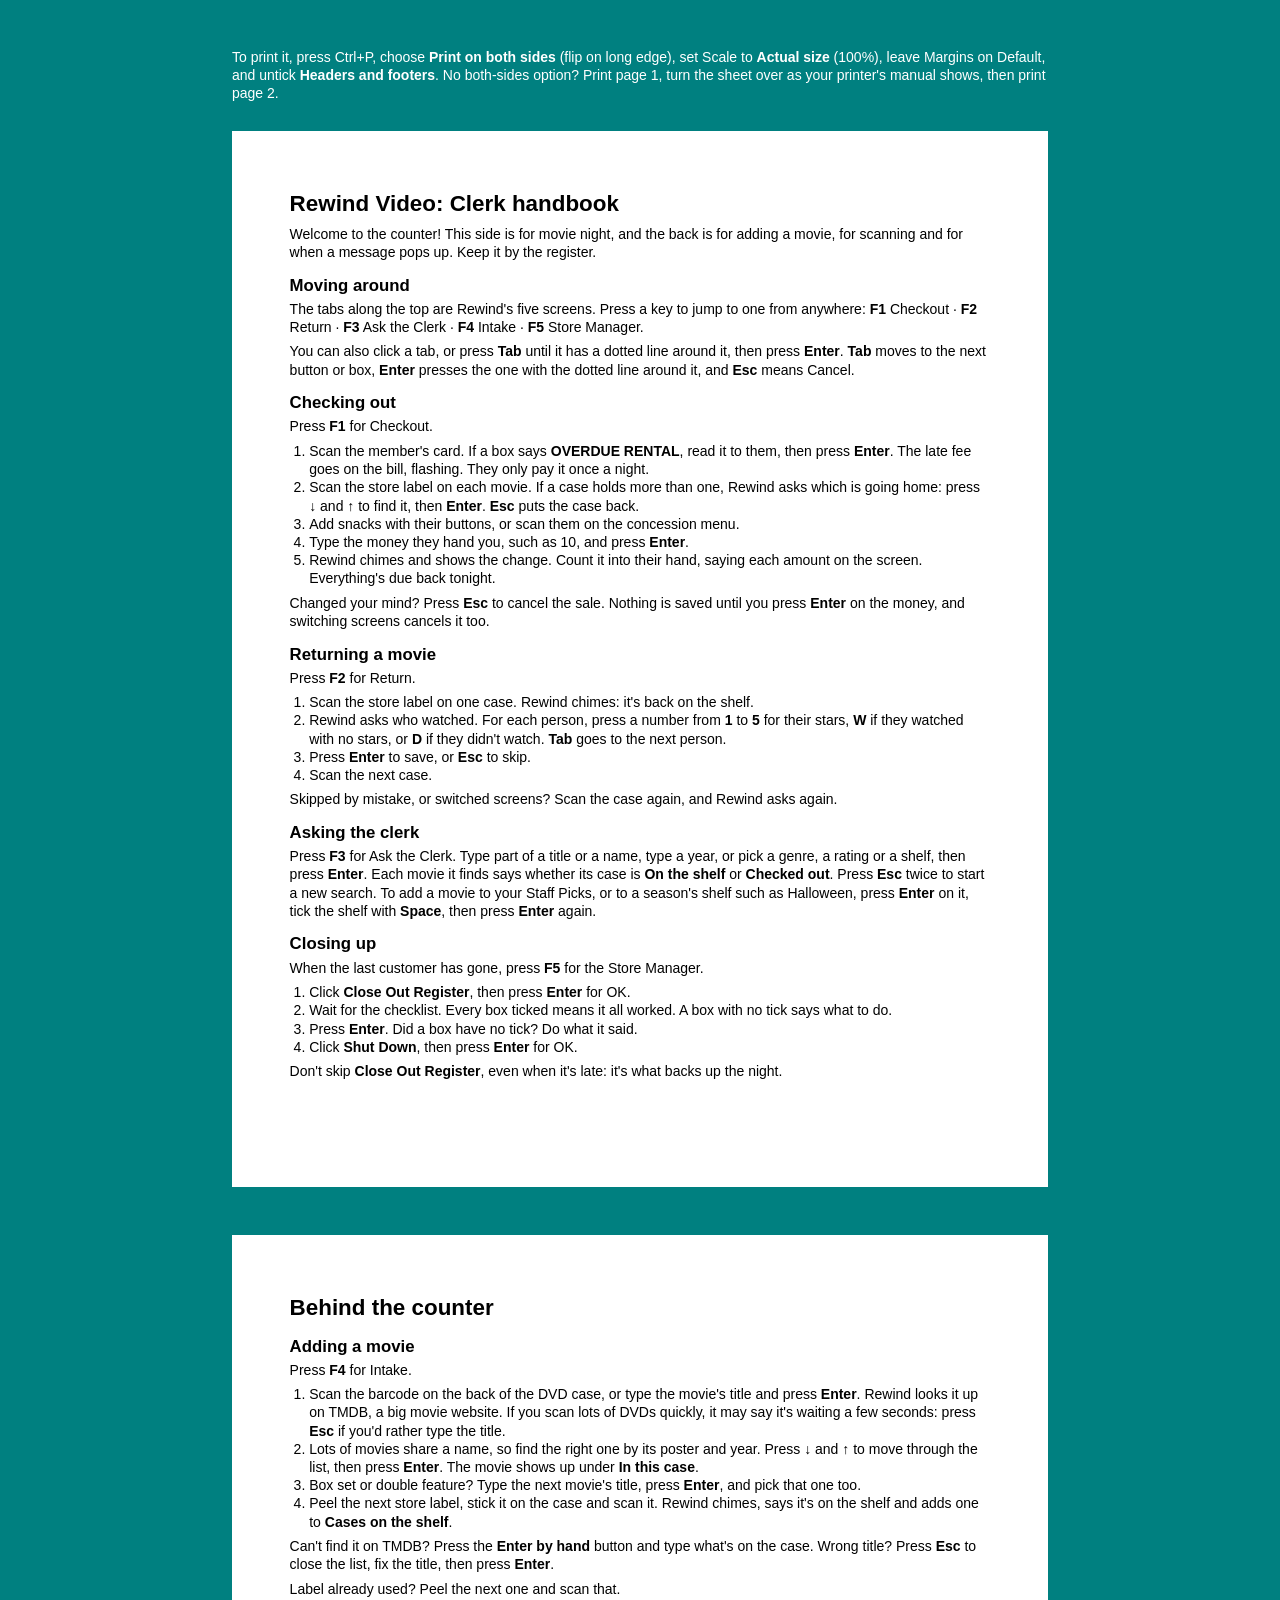
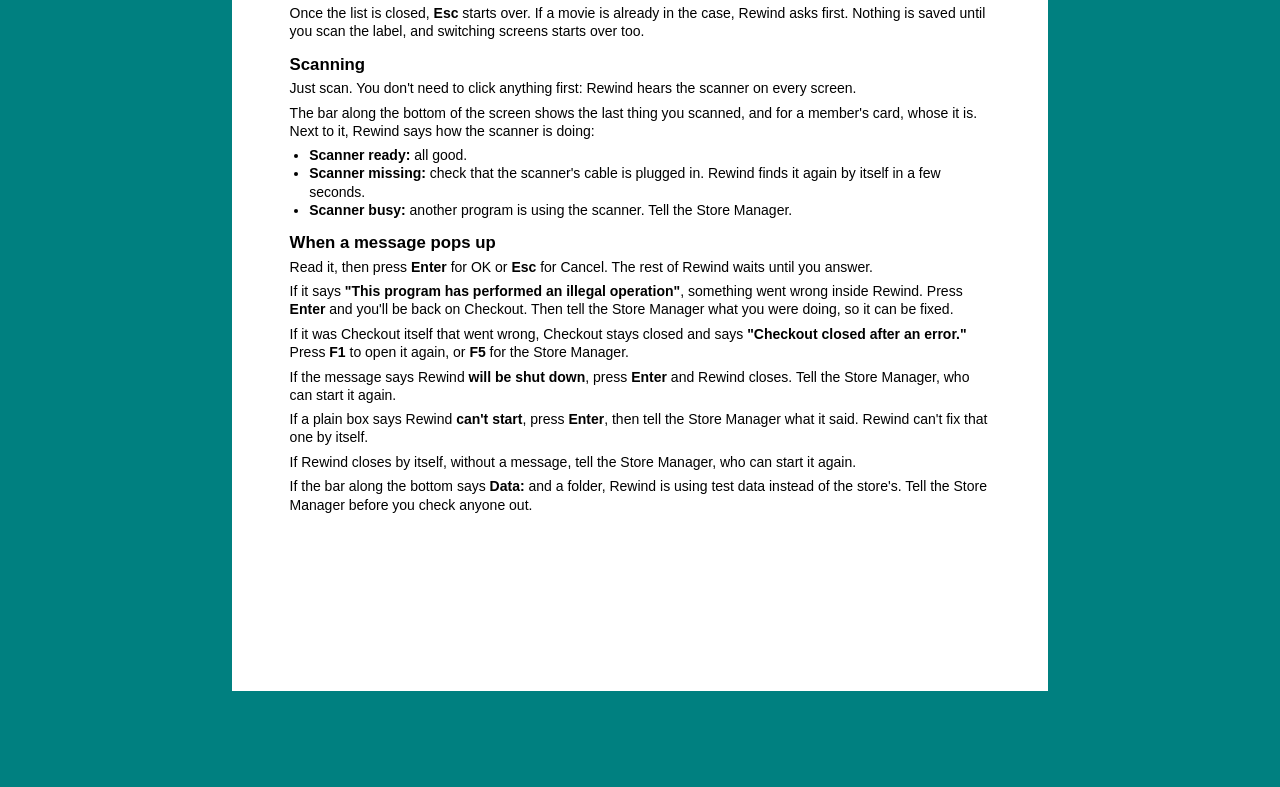
<file: docs/handbook/handbook.html>
<!DOCTYPE html>
<html lang="en">
<head>
  <meta charset="utf-8" />
  <title>Rewind Video: Clerk handbook</title>
  <!-- DOC-6: both sides of one sheet with these print styles, movie night on the front.
       Written for the kids. Update it in the same PR as any screen change, except to the Store
       Manager's jobs, which the README explains (DOC-4). -->
  <style>
    /* The printed sheet DOC-6 measures: Letter at 10.5 pt, with the back on a page of its own. */
    @page { size: letter; margin: 0.6in; }
    body { margin: 0; color: #000; font: 10.5pt/1.3 "Segoe UI", Arial, sans-serif; }
    h1 { margin: 0 0 0.3em; font-size: 1.6em; }
    h2 { margin: 0.8em 0 0.2em; font-size: 1.2em; }
    p, ol, ul { margin: 0 0 0.45em; }
    ol, ul { padding-left: 1.4em; }
    .back { break-before: page; }

    /* On screen, each side is a sheet of paper as big as the printed page, on the Windows 98 desktop,
       so text that runs past a sheet's bottom edge won't fit when it's printed. */
    @media screen {
      body { padding: 0.5in 0; background: #008080; }
      .how-to-print { box-sizing: border-box; width: 8.5in; margin: 0 auto 0.3in; color: #fff; }
      .side { box-sizing: border-box; width: 8.5in; height: 11in; margin: 0 auto 0.5in; padding: 0.6in; background: #fff; }
    }

    @media print {
      .how-to-print { display: none; }
    }
  </style>
</head>
<body>
  <p class="how-to-print">To print it, press Ctrl+P, choose <strong>Print on both sides</strong> (flip on long edge), set Scale to <strong>Actual size</strong> (100%), leave Margins on Default, and untick <strong>Headers and footers</strong>. No both-sides option? Print page 1, turn the sheet over as your printer's manual shows, then print page 2.</p>

  <section class="side front">
    <h1>Rewind Video: Clerk handbook</h1>
    <p>Welcome to the counter! This side is for movie night, and the back is for adding a movie, for scanning and for when a message pops up. Keep it by the register.</p>

    <h2>Moving around</h2>
    <p>The tabs along the top are Rewind's five screens. Press a key to jump to one from anywhere: <strong>F1</strong> Checkout · <strong>F2</strong> Return · <strong>F3</strong> Ask the Clerk · <strong>F4</strong> Intake · <strong>F5</strong> Store Manager.</p>
    <p>You can also click a tab, or press <strong>Tab</strong> until it has a dotted line around it, then press <strong>Enter</strong>. <strong>Tab</strong> moves to the next button or box, <strong>Enter</strong> presses the one with the dotted line around it, and <strong>Esc</strong> means Cancel.</p>

    <h2>Checking out</h2>
    <p>Press <strong>F1</strong> for Checkout.</p>
    <ol>
      <li>Scan the member's card. If a box says <strong>OVERDUE RENTAL</strong>, read it to them, then press <strong>Enter</strong>. The late fee goes on the bill, flashing. They only pay it once a night.</li>
      <li>Scan the store label on each movie. If a case holds more than one, Rewind asks which is going home: press <strong>↓</strong> and <strong>↑</strong> to find it, then <strong>Enter</strong>. <strong>Esc</strong> puts the case back.</li>
      <li>Add snacks with their buttons, or scan them on the concession menu.</li>
      <li>Type the money they hand you, such as 10, and press <strong>Enter</strong>.</li>
      <li>Rewind chimes and shows the change. Count it into their hand, saying each amount on the screen. Everything's due back tonight.</li>
    </ol>
    <p>Changed your mind? Press <strong>Esc</strong> to cancel the sale. Nothing is saved until you press <strong>Enter</strong> on the money, and switching screens cancels it too.</p>

    <h2>Returning a movie</h2>
    <p>Press <strong>F2</strong> for Return.</p>
    <ol>
      <li>Scan the store label on one case. Rewind chimes: it's back on the shelf.</li>
      <li>Rewind asks who watched. For each person, press a number from <strong>1</strong> to <strong>5</strong> for their stars, <strong>W</strong> if they watched with no stars, or <strong>D</strong> if they didn't watch. <strong>Tab</strong> goes to the next person.</li>
      <li>Press <strong>Enter</strong> to save, or <strong>Esc</strong> to skip.</li>
      <li>Scan the next case.</li>
    </ol>
    <p>Skipped by mistake, or switched screens? Scan the case again, and Rewind asks again.</p>

    <h2>Asking the clerk</h2>
    <p>Press <strong>F3</strong> for Ask the Clerk. Type part of a title or a name, type a year, or pick a genre, a rating or a shelf, then press <strong>Enter</strong>. Each movie it finds says whether its case is <strong>On the shelf</strong> or <strong>Checked out</strong>. Press <strong>Esc</strong> twice to start a new search. To add a movie to your Staff Picks, or to a season's shelf such as Halloween, press <strong>Enter</strong> on it, tick the shelf with <strong>Space</strong>, then press <strong>Enter</strong> again.</p>

    <h2>Closing up</h2>
    <p>When the last customer has gone, press <strong>F5</strong> for the Store Manager.</p>
    <ol>
      <li>Click <strong>Close Out Register</strong>, then press <strong>Enter</strong> for OK.</li>
      <li>Wait for the checklist. Every box ticked means it all worked. A box with no tick says what to do.</li>
      <li>Press <strong>Enter</strong>. Did a box have no tick? Do what it said.</li>
      <li>Click <strong>Shut Down</strong>, then press <strong>Enter</strong> for OK.</li>
    </ol>
    <p>Don't skip <strong>Close Out Register</strong>, even when it's late: it's what backs up the night.</p>
  </section>

  <section class="side back">
    <h1>Behind the counter</h1>

    <h2>Adding a movie</h2>
    <p>Press <strong>F4</strong> for Intake.</p>
    <ol>
      <li>Scan the barcode on the back of the DVD case, or type the movie's title and press <strong>Enter</strong>. Rewind looks it up on TMDB, a big movie website. If you scan lots of DVDs quickly, it may say it's waiting a few seconds: press <strong>Esc</strong> if you'd rather type the title.</li>
      <li>Lots of movies share a name, so find the right one by its poster and year. Press <strong>↓</strong> and <strong>↑</strong> to move through the list, then press <strong>Enter</strong>. The movie shows up under <strong>In this case</strong>.</li>
      <li>Box set or double feature? Type the next movie's title, press <strong>Enter</strong>, and pick that one too.</li>
      <li>Peel the next store label, stick it on the case and scan it. Rewind chimes, says it's on the shelf and adds one to <strong>Cases on the shelf</strong>.</li>
    </ol>
    <p>Can't find it on TMDB? Press the <strong>Enter by hand</strong> button and type what's on the case. Wrong title? Press <strong>Esc</strong> to close the list, fix the title, then press <strong>Enter</strong>.</p>
    <p>Label already used? Peel the next one and scan that.</p>
    <p>Once the list is closed, <strong>Esc</strong> starts over. If a movie is already in the case, Rewind asks first. Nothing is saved until you scan the label, and switching screens starts over too.</p>

    <h2>Scanning</h2>
    <p>Just scan. You don't need to click anything first: Rewind hears the scanner on every screen.</p>
    <p>The bar along the bottom of the screen shows the last thing you scanned, and for a member's card, whose it is. Next to it, Rewind says how the scanner is doing:</p>
    <ul>
      <li><strong>Scanner ready:</strong> all good.</li>
      <li><strong>Scanner missing:</strong> check that the scanner's cable is plugged in. Rewind finds it again by itself in a few seconds.</li>
      <li><strong>Scanner busy:</strong> another program is using the scanner. Tell the Store Manager.</li>
    </ul>

    <h2>When a message pops up</h2>
    <p>Read it, then press <strong>Enter</strong> for OK or <strong>Esc</strong> for Cancel. The rest of Rewind waits until you answer.</p>
    <p>If it says <strong>"This program has performed an illegal operation"</strong>, something went wrong inside Rewind. Press <strong>Enter</strong> and you'll be back on Checkout. Then tell the Store Manager what you were doing, so it can be fixed.</p>
    <p>If it was Checkout itself that went wrong, Checkout stays closed and says <strong>"Checkout closed after an error."</strong> Press <strong>F1</strong> to open it again, or <strong>F5</strong> for the Store Manager.</p>
    <p>If the message says Rewind <strong>will be shut down</strong>, press <strong>Enter</strong> and Rewind closes. Tell the Store Manager, who can start it again.</p>
    <p>If a plain box says Rewind <strong>can't start</strong>, press <strong>Enter</strong>, then tell the Store Manager what it said. Rewind can't fix that one by itself.</p>
    <p>If Rewind closes by itself, without a message, tell the Store Manager, who can start it again.</p>
    <p>If the bar along the bottom says <strong>Data:</strong> and a folder, Rewind is using test data instead of the store's. Tell the Store Manager before you check anyone out.</p>
  </section>
</body>
</html>
</file>
